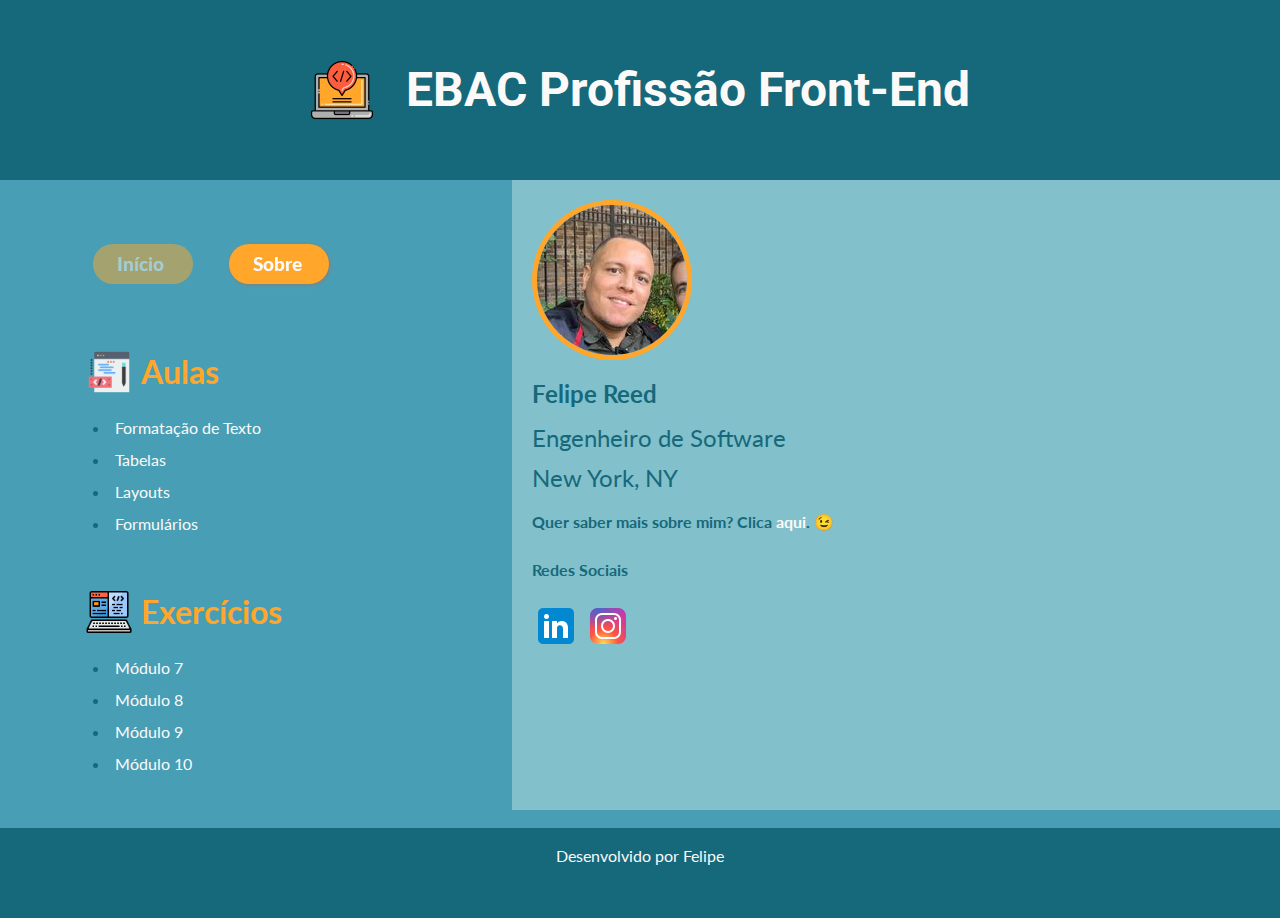
<file: index.html>
<!DOCTYPE html>
<html lang="pt-br">
  <head>
    <title>HTML - Felipe Reed</title>
    <meta charset="UTF-8" />
    <meta name="viewport" content="width=device-width, initial-scale=1" />
    <link rel="preconnect" href="https://fonts.googleapis.com">
    <link rel="preconnect" href="https://fonts.gstatic.com" crossorigin>
    <link href="https://fonts.googleapis.com/css2?family=Lato:wght@100;300;400;700;900&family=Roboto:wght@100;300;400;500;700;900&display=swap" rel="stylesheet">
    <link rel="stylesheet" href="./assets/base/reset.css">
    <link rel="stylesheet" href="./assets/base/style.css">
  </head>
  <body>
    <header class="header">
      <div class="titulo-e-icone">
        <img src="./Imagens/devlogo.png" alt="logo">
        <h1 class="header-titulo">EBAC Profissão Front-End</h1>
      </div>
    </header>
      <!-- coluna da esquerda -->
      <section class="secao-azul-medio">
        <nav>
          <div class="botao-container">
            <p class="botao-pressionado">Início</p>
            <a class="botao" href="./sobre-mim.html">Sobre</a>
          </div>
          <div class="aulas-container">
            <div class="titulo-e-icone">
              <img class="icone" src="./Imagens/aula-icone.png" alt="ícone da seção">
              <h3 class="titulo-da-secao">Aulas</h3>
            </div>
            <ul class="menu-mobile">
              <li><a href="./Aulas/03-formatacao-de-texto.html">Formatação de Texto</a></li>
              <li><a href="./Aulas/04-tabelas.html">Tabelas</a></li>
              <li><a href="./Aulas/05-layouts.html">Layouts</a></li>
              <li><a href="./Aulas/06-formularios.html">Formulários</a></li>
            </ul>
          </div>
          <div class="exercicios-container">
            <div class="titulo-e-icone">
              <img class="icone" src="./Imagens/exercicio-icone.png" alt="ícone da seção">
              <h3 class="titulo-da-secao">Exercícios</h3>
            </div>
            
            <ul class="menu-mobile">
              <li><a href="./Exercicios/felipereed-exercicio-modulo-7.html">Módulo 7</a></li>
              <li><a href="./Exercicios/felipereed-exercicio-modulo-8.html">Módulo 8</a></li>
              <li><a href="./Exercicios/felipereed-exercicio-modulo-9.html">Módulo 9</a></li>
              <li><a href="./Exercicios/felipereed-exercicio-modulo-10.html">Módulo 10</a></li>
            </ul>
          </div>
        </nav>
        <!-- coluna da direita -->
        <article>
          <div class="foto-container">
            <img class="foto-de-perfil" alt="foto de perfil" src="./Imagens/profilepic.jpg"/>
            <h2 class="index-info">Felipe Reed</h2>
            <br/>
            <p class="index-info">Engenheiro de Software</p>
            <br/>
            <p class="index-info">New York, NY</p>
          </div>
          <div class="texto-container">
            <h2>Quer saber mais sobre mim? Clica <a href="./sobre-mim.html">aqui</a>. 😉</h2>
          </div>
          <div class="rede-social-container">
            <h3 class="titulo-da-secao">Redes Sociais</h3>
            <div>
              <a href="https://www.linkedin.com/in/felipereed/" target="_blank"><img src="./Imagens/linkedin.png" /></a>
              <a href="https://www.instagram.com/_felipereed/" target="_blank"><img src="./Imagens/instagram.png" /></a>
            </div>
          </div>
        </article>
      </section>
    <footer class="footer">
      <p>Desenvolvido por Felipe</p>
    </footer>
  </body>
</html>
</file>
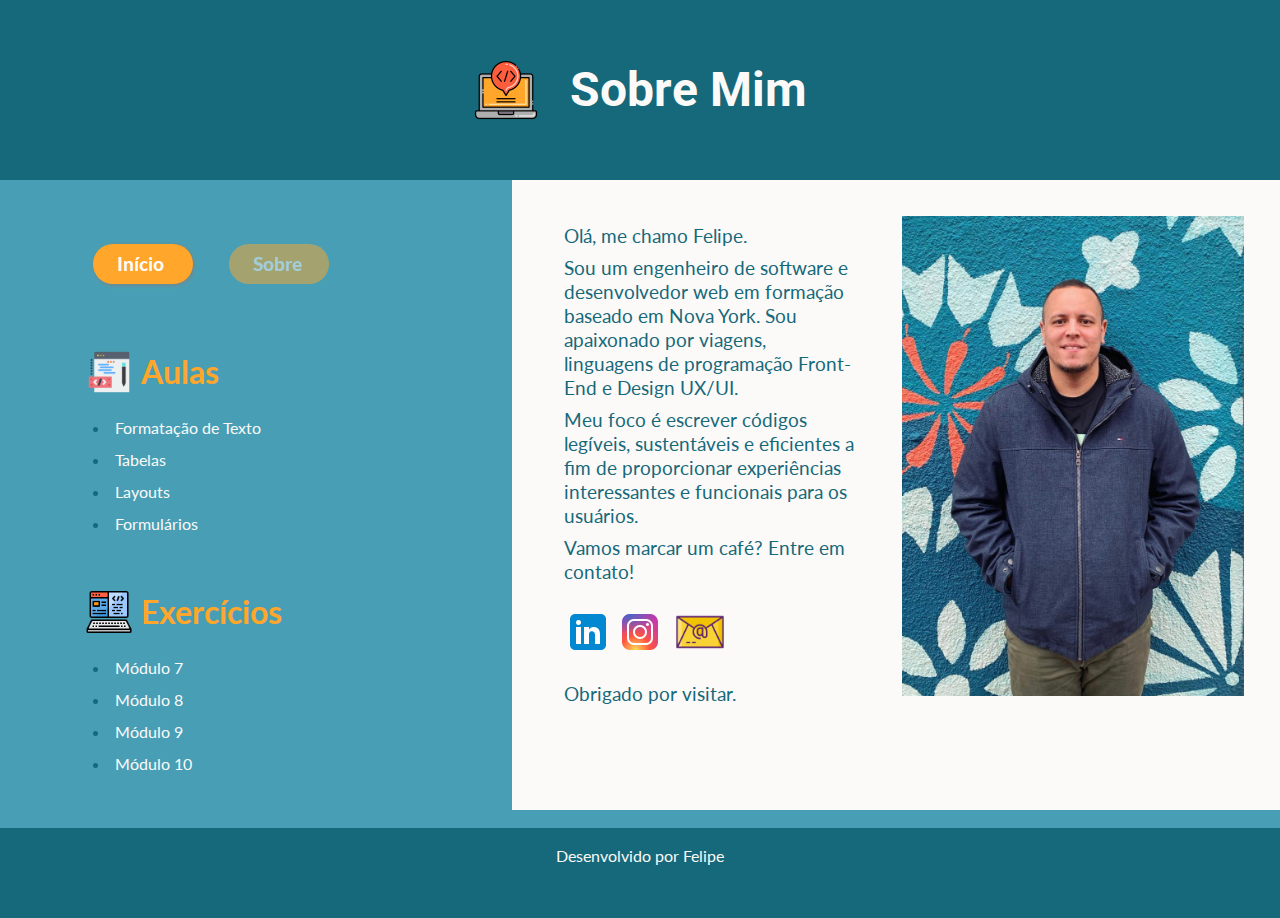
<file: sobre-mim.html>
<!DOCTYPE html>
<html lang="pt-br">
<head>
  <title>Sobre mim</title>
  <meta charset="UTF-8">
  <meta http-equiv="X-UA-Compatible" content="IE=edge">
  <meta name="viewport" content="width=device-width, initial-scale=1.0">
  <link rel="preconnect" href="https://fonts.googleapis.com">
    <link rel="preconnect" href="https://fonts.gstatic.com" crossorigin>
    <link href="https://fonts.googleapis.com/css2?family=Lato:wght@100;300;400;700;900&family=Roboto:wght@100;300;400;500;700;900&display=swap" rel="stylesheet">
    <link rel="stylesheet" href="./assets/base/reset.css">
    <link rel="stylesheet" href="./assets/base/style.css">
    <link rel="stylesheet" href="./assets/componentes/sobre-mim.css">
</head>
<body>
  <header class="header">
    <div class="titulo-e-icone">
      <img src="./Imagens/devlogo.png" alt="logo">
      <h1 class="header-titulo">Sobre Mim</h1>
    </div>
  </header>
  <section class="secao-azul-medio">
    <!-- coluna da esquerda -->
    <nav>
      <div class="botao-container">
        <a class="botao" href="./index.html">Início</a>
        <p class="botao-pressionado">Sobre</p>
      </div>
      <div class="aulas-container">
        <div class="titulo-e-icone">
          <img class="icone" src="./Imagens/aula-icone.png" alt="ícone da seção">
          <h3 class="titulo-da-secao">Aulas</h3>
        </div>
        <ul class="menu-mobile">
          <li><a href="./Aulas/03-formatacao-de-texto.html">Formatação de Texto</a></li>
          <li><a href="./Aulas/04-tabelas.html">Tabelas</a></li>
          <li><a href="./Aulas/05-layouts.html">Layouts</a></li>
          <li><a href="./Aulas/06-formularios.html">Formulários</a></li>
        </ul>
      </div>
        <div class="exercicios-container">
          <div class="titulo-e-icone">
            <img class="icone" src="./Imagens/exercicio-icone.png" alt="ícone da seção">
            <h3 class="titulo-da-secao">Exercícios</h3>
          </div>
          <ul class="menu-mobile">
            <li><a href="./Exercicios/felipereed-exercicio-modulo-7.html">Módulo 7</a></li>
            <li><a href="./Exercicios/felipereed-exercicio-modulo-8.html">Módulo 8</a></li>
            <li><a href="./Exercicios/felipereed-exercicio-modulo-9.html">Módulo 9</a></li>
            <li><a href="../Exercicios/felipereed-exercicio-modulo-10.html">Módulo 10</a></li>
          </ul>
      </div>
    </nav>
    <!-- coluna da direita -->
    <article>
      <div>
        <div class="pagina-sobre-mim">
          <div class="texto-container">
            <p class="sobre-mim-texto">Olá, me chamo Felipe.</p> 
            <p class="sobre-mim-texto">Sou um engenheiro de software e desenvolvedor web em formação baseado em Nova York. Sou apaixonado por viagens, linguagens de programação Front-End e Design UX/UI.</p> 
            <p class="sobre-mim-texto">Meu foco é escrever códigos legíveis, sustentáveis e eficientes a fim de proporcionar experiências interessantes e funcionais para os usuários.</p>
            <p class="sobre-mim-texto">Vamos marcar um café? Entre em contato!</p>
            <div>
              <br>
              <div>
                <a href="https://www.linkedin.com/in/felipereed/" target="_blank"><img src="./Imagens/linkedin.png" alt="ícone do Linkedin" /></a>
                <a href="https://www.instagram.com/_felipereed/" target="_blank"><img src="./Imagens/instagram.png" alt="ícone do Instagram" /></a>
                <a href="mailto: contactfelipereed@gmail.com"><img class="icone" src="./Imagens/email.png" alt="ícone de email"> </a>
              </div>
              <br>
              <p class="sobre-mim-texto">Obrigado por visitar.</p>
            </div>        
          </div>
          <picture>
            <source class="foto-mobile" media="(max-width: 1122px)" srcset="./Imagens/felipesquare.jpg">
            <img class="foto" src="./Imagens/felipe.jpg" alt="foto">
          </picture>
      </div>
    </article>
  </section>
    <footer>
      <p>Desenvolvido por Felipe</p>
    </footer>
</body>
</html>
</file>
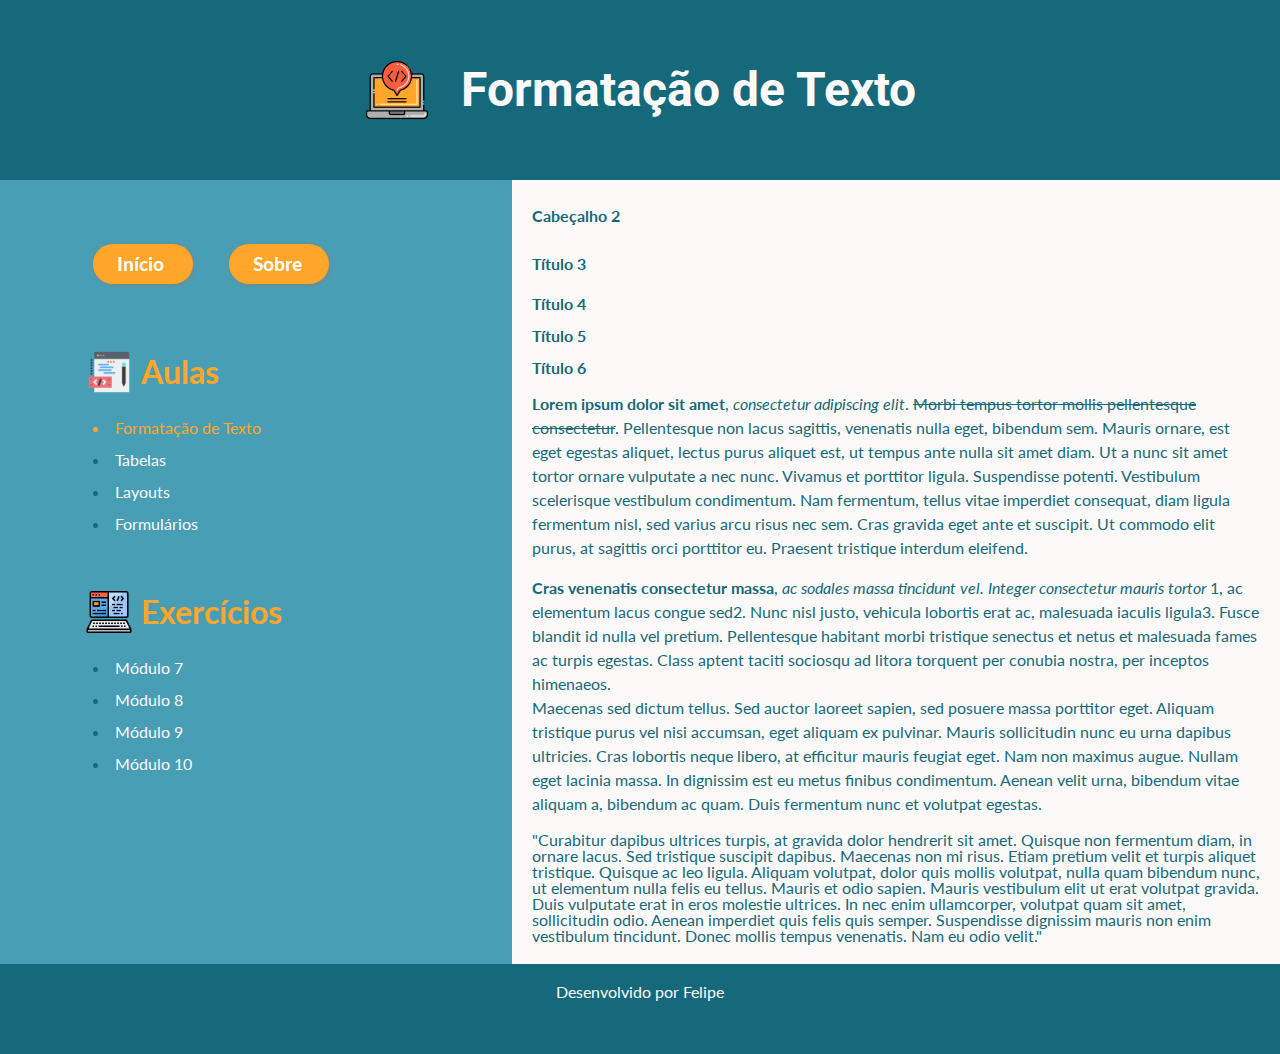
<file: Aulas/03-formatacao-de-texto.html>
<!DOCTYPE html>
<html lang="pt-br">
	<head>
    <title>Formatação de Texto</title>
    <meta charset="UTF-8">
    <meta name="viewport" content="width=device-width, initial-scale=1" />
    <link rel="preconnect" href="https://fonts.googleapis.com">
    <link rel="preconnect" href="https://fonts.gstatic.com" crossorigin>
    <link href="https://fonts.googleapis.com/css2?family=Lato:wght@100;300;400;700;900&family=Roboto:wght@100;300;400;500;700;900&display=swap" rel="stylesheet">
    <link rel="stylesheet" href="../assets/base/reset.css">
    <link rel="stylesheet" href="../assets/base/style.css">
    <link rel="stylesheet" href="../assets/componentes/formatacao-de-text.css">
	</head>
	<body>
    <header class="header">
      <div class="titulo-e-icone">
        <img src="../Imagens/devlogo.png" alt="logo">
        <h1 class="header-titulo">Formatação de Texto</h1>
      </div>
    </header>
    <section class="secao-azul-medio">
      <!-- coluna da esquerda -->
      <nav>
        <div class="botao-container">
          <a class="botao" href="../index.html">Início</a>
          <a href="../sobre-mim.html" class="botao">Sobre</a>
        </div>
        <div class="aulas-container">
          <div class="titulo-e-icone">
            <img class="icone" src="../Imagens/aula-icone.png" alt="ícone da seção">
            <h3 class="titulo-da-secao">Aulas</h3>
          </div>
          <ul class="menu-mobile">
            <li class="pagina-atual">Formatação de Texto</li>
            <li><a href="../Aulas/04-tabelas.html">Tabelas</a></li>
            <li><a href="../Aulas/05-layouts.html">Layouts</a></li>
            <li><a href="../Aulas/06-formularios.html">Formulários</a></li>
          </ul>
        </div>
        <div class="exercicios-container">
          <div class="titulo-e-icone">
            <img class="icone" src="../Imagens/exercicio-icone.png" alt="ícone da seção">
            <h3 class="titulo-da-secao">Exercícios</h3>
          </div>
          <ul class="menu-mobile">
            <li><a href="../Exercicios/felipereed-exercicio-modulo-7.html">Módulo 7</a></li>
            <li><a href="../Exercicios/felipereed-exercicio-modulo-8.html">Módulo 8</a></li>
            <li><a href="../Exercicios/felipereed-exercicio-modulo-9.html">Módulo 9</a></li>
            <li><a href="../Exercicios/felipereed-exercicio-modulo-10.html">Módulo 10</a></li>
          </ul>
        </div>
      </nav>
      <!-- coluna da direita -->
      <article>
        <h2>Cabeçalho 2</h2>
        <br>
        <h3>Título 3</h3>
        <br>
        <h4>Título 4</h4>
        <br>
        <h5>Título 5</h5>
        <br>
        <h6>Título 6</h6>
        <br>
        <p><b>Lorem ipsum dolor sit amet</b>, <i>consectetur adipiscing elit</i>. <del>Morbi tempus tortor mollis pellentesque consectetur</del>. Pellentesque non lacus sagittis, venenatis nulla eget, bibendum sem. Mauris ornare, est eget egestas aliquet, lectus purus aliquet est, ut tempus ante nulla sit amet diam. Ut a nunc sit amet tortor ornare vulputate a nec nunc. Vivamus et porttitor ligula. Suspendisse potenti. Vestibulum scelerisque vestibulum condimentum. Nam fermentum, tellus vitae imperdiet consequat, diam ligula fermentum nisl, sed varius arcu risus nec sem. Cras gravida eget ante et suscipit. Ut commodo elit purus, at sagittis orci porttitor eu. Praesent tristique interdum eleifend.</p>
        <br>
        <p> <strong>Cras venenatis consectetur massa</strong>, <em>ac sodales massa tincidunt vel. Integer consectetur mauris tortor</em> <sup>1</sup>, ac elementum lacus congue sed<sup>2</sup>. Nunc nisl justo, vehicula lobortis erat ac, malesuada iaculis ligula<sub>3</sub>. Fusce blandit id nulla vel pretium. Pellentesque habitant morbi tristique senectus et netus et malesuada fames ac turpis egestas. Class aptent taciti sociosqu ad litora torquent per conubia nostra, per inceptos himenaeos. <br> <small>Maecenas sed dictum tellus. Sed auctor laoreet sapien, sed posuere massa porttitor eget. Aliquam tristique purus vel nisi accumsan, eget aliquam ex pulvinar. Mauris sollicitudin nunc eu urna dapibus ultricies. Cras lobortis neque libero, at efficitur mauris feugiat eget. Nam non maximus augue. Nullam eget lacinia massa. In dignissim est eu metus finibus condimentum. Aenean velit urna, bibendum vitae aliquam a, bibendum ac quam. Duis fermentum nunc et volutpat egestas</small>.</p>
        <br>
        <blockquote>"Curabitur dapibus ultrices turpis, at gravida dolor hendrerit sit amet. Quisque non fermentum diam, in ornare lacus. Sed tristique suscipit dapibus. Maecenas non mi risus. Etiam pretium velit et turpis aliquet tristique. Quisque ac leo ligula. Aliquam volutpat, dolor quis mollis volutpat, nulla quam bibendum nunc, ut elementum nulla felis eu tellus. Mauris et odio sapien. Mauris vestibulum elit ut erat volutpat gravida. Duis vulputate erat in eros molestie ultrices. In nec enim ullamcorper, volutpat quam sit amet, sollicitudin odio. Aenean imperdiet quis felis quis semper. Suspendisse dignissim mauris non enim vestibulum tincidunt. Donec mollis tempus venenatis. Nam eu odio velit."</blockquote>     
      </article>
    </section>
    <footer class="footer">
      <p>Desenvolvido por Felipe</p>
    </footer>
	</body>
</html>
</file>
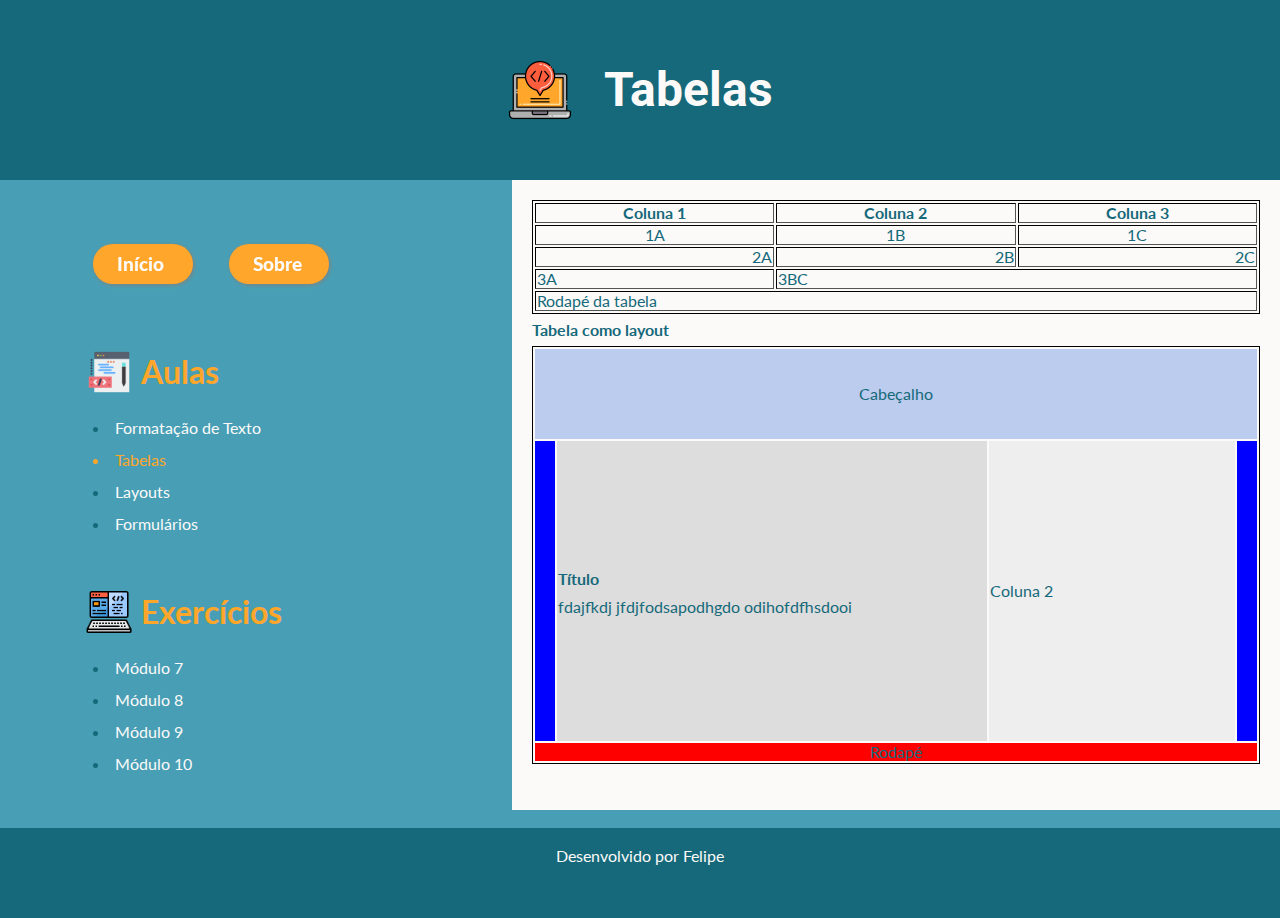
<file: Aulas/04-tabelas.html>
<!DOCTYPE html>
<html lang="pt-br"> 
	<head>
    <title>HTML - Tabelas</title>
    <meta charset="UTF-8">
    <meta name="viewport" content="width=device-width, initial-scale=1" />
    <link rel="preconnect" href="https://fonts.googleapis.com">
    <link rel="preconnect" href="https://fonts.gstatic.com" crossorigin>
    <link href="https://fonts.googleapis.com/css2?family=Lato:wght@100;300;400;700;900&family=Roboto:wght@100;300;400;500;700;900&display=swap" rel="stylesheet">
    <link rel="stylesheet" href="../assets/base/reset.css">
    <link rel="stylesheet" href="../assets/base/style.css">
    <link rel="stylesheet" href="../assets/componentes/tabelas.css">
	</head>
	<body>
    <header class="header">
      <div class="titulo-e-icone">
        <img src="../Imagens/devlogo.png" alt="logo">
        <h1 class="header-titulo">Tabelas</h1>
      </div>
    </header>
    <!-- coluna da esquerda -->
    <section class="secao-azul-medio">
      <nav>
        <div class="botao-container">
          <a class="botao" href="../index.html">Início</a>
          <a href="../sobre-mim.html" class="botao">Sobre</a>
        </div>
        <div class="aulas-container">
          <div class="titulo-e-icone">
            <img class="icone" src="../Imagens/aula-icone.png" alt="ícone da seção">
            <h3 class="titulo-da-secao">Aulas</h3>
          </div>
          <ul class="menu-mobile">
            <li><a href="../Aulas/03-formatacao-de-texto.html">Formatação de Texto</a></li>
            <li class="pagina-atual">Tabelas</li>
            <li><a href="../Aulas/05-layouts.html">Layouts</a></li>
            <li><a href="../Aulas/06-formularios.html">Formulários</a></li>
          </ul>
        </div>
        <div class="exercicios-container">
          <div class="titulo-e-icone">
            <img class="icone" src="../Imagens/exercicio-icone.png" alt="ícone da seção">
            <h3 class="titulo-da-secao">Exercícios</h3>
          </div>
          <ul class="menu-mobile">
            <li><a href="../Exercicios/felipereed-exercicio-modulo-7.html">Módulo 7</a></li>
            <li><a href="../Exercicios/felipereed-exercicio-modulo-8.html">Módulo 8</a></li>
            <li><a href="../Exercicios/felipereed-exercicio-modulo-9.html">Módulo 9</a></li>
            <li><a href="../Exercicios/felipereed-exercicio-modulo-10.html">Módulo 10</a></li>
          </ul>
        </div>
      </nav>
    <!-- coluna da direita -->
    <article>
      <table border="1">
        <thead>
          <tr>
            <th>Coluna 1</th>
            <th>Coluna 2</th>
            <th>Coluna 3</th>
          </tr>
        </thead>
        <tbody>	
          <tr align="center">
            <td>1A</td>
            <td>1B</td>
            <td>1C</td>
          </tr>
          <tr align="right">
            <td>2A</td>
            <td>2B</td>
            <td>2C</td>
          </tr>
          <tr>
            <td>3A</td>
            <td colspan="2">3BC</td>
          </tr>
        </tbody>
        <tfoot>
          <tr>
            <td colspan="3">Rodapé da tabela</td>
          </tr>
        </tfoot>
      </table>
      <h2>Tabela como layout</h2>
      <table width="600">
        <tr height="90">
          <td colspan="4" bgcolor="#BBCCEE" align="center"> Cabeçalho</td>
        </tr>
        <tr height="300">
          <td width="20" bgcolor="#0000FF"></td>
          <td width="60%" bgcolor="#DDDDDD">
            <h2>Título</h2>
            <p>fdajfkdj jfdjfodsapodhgdo odihofdfhsdooi</p>
          </td>
          <td bgcolor="#EEEEEE">Coluna 2</td>
          <td width="20"bgcolor="#0000FF"></td>
        </tr>
        <tr>
          <td bgcolor="#FF0000" colspan="4" align="center">Rodapé</td>
        </tr>
      </table>
    </article>
    </section>
    <footer class="footer">
    <p>Desenvolvido por Felipe</p>
  </footer>
	</body>
</html>
</file>
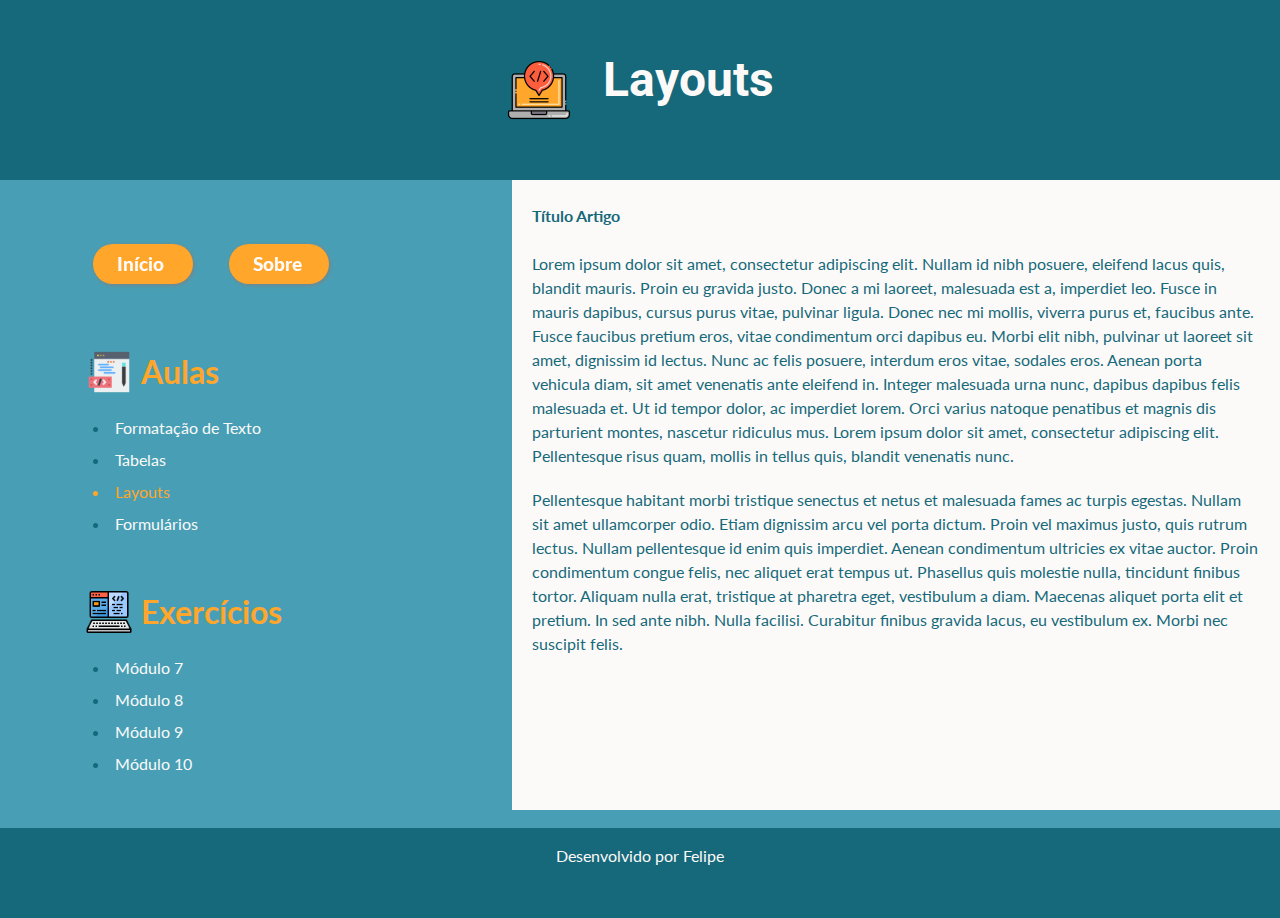
<file: Aulas/05-layouts.html>
<!DOCTYPE html>
<html lang="pt-br">
  <head>
    <title>Layouts</title>
    <meta name="viewport" content="width=device-width, initial-scale=1" />
    <meta charset="UTF-8" />
    <link rel="preconnect" href="https://fonts.googleapis.com">
    <link rel="preconnect" href="https://fonts.gstatic.com" crossorigin>
    <link href="https://fonts.googleapis.com/css2?family=Lato:wght@100;300;400;700;900&family=Roboto:wght@100;300;400;500;700;900&display=swap" rel="stylesheet">
    <link rel="stylesheet" href="../assets/base/reset.css">
    <link rel="stylesheet" href="../assets/base/style.css">
    <link rel="stylesheet" href="../assets/componentes/layouts.css">
  </head>
  <body>
    <header class="header">
      <div class="titulo-e-icone">
        <img src="../Imagens/devlogo.png" alt="logo">
        <h1 class="header-titulo">Layouts</h1>
      </div>
    </header>
    <!-- coluna da esquerda -->
    <section class="secao-azul-medio">
      <nav>
        <div class="botao-container">
          <a class="botao" href="../index.html">Início</a>
          <a href="../sobre-mim.html" class="botao">Sobre</a>
        </div>
        <div class="aulas-container">
          <div class="titulo-e-icone">
            <img class="icone" src="../Imagens/aula-icone.png" alt="ícone da seção">
            <h3 class="titulo-da-secao">Aulas</h3>
          </div>
          <ul class="menu-mobile">
            <li><a href="../Aulas/03-formatacao-de-texto.html">Formatação de Texto</a></li>
            <li><a href="../Aulas/04-tabelas.html">Tabelas</a></li>
            <li class="pagina-atual">Layouts</li>
            <li><a href="../Aulas/06-formularios.html">Formulários</a></li>
          </ul>
        </div>
        <div class="exercicios-container">
          <div class="titulo-e-icone">
            <img class="icone" src="../Imagens/exercicio-icone.png" alt="ícone da seção">
            <h3 class="titulo-da-secao">Exercícios</h3>
          </div>
          <ul class="menu-mobile">
            <li><a href="../Exercicios/felipereed-exercicio-modulo-7.html">Módulo 7</a></li>
            <li><a href="../Exercicios/felipereed-exercicio-modulo-8.html">Módulo 8</a></li>
            <li><a href="../Exercicios/felipereed-exercicio-modulo-9.html">Módulo 9</a></li>
            <li><a href="../Exercicios/felipereed-exercicio-modulo-10.html">Módulo 10</a></li>
          </ul>
        </div>
      </nav>
      <!-- coluna da direita -->
      <article>
        <h1>Título Artigo</h1>
        <p>
          Lorem ipsum dolor sit amet, consectetur adipiscing elit. Nullam id
          nibh posuere, eleifend lacus quis, blandit mauris. Proin eu gravida
          justo. Donec a mi laoreet, malesuada est a, imperdiet leo. Fusce in
          mauris dapibus, cursus purus vitae, pulvinar ligula. Donec nec mi
          mollis, viverra purus et, faucibus ante. Fusce faucibus pretium eros,
          vitae condimentum orci dapibus eu. Morbi elit nibh, pulvinar ut
          laoreet sit amet, dignissim id lectus. Nunc ac felis posuere, interdum
          eros vitae, sodales eros. Aenean porta vehicula diam, sit amet
          venenatis ante eleifend in. Integer malesuada urna nunc, dapibus
          dapibus felis malesuada et. Ut id tempor dolor, ac imperdiet lorem.
          Orci varius natoque penatibus et magnis dis parturient montes,
          nascetur ridiculus mus. Lorem ipsum dolor sit amet, consectetur
          adipiscing elit. Pellentesque risus quam, mollis in tellus quis,
          blandit venenatis nunc.
        </p>
        <p>
          Pellentesque habitant morbi tristique senectus et netus et malesuada
          fames ac turpis egestas. Nullam sit amet ullamcorper odio. Etiam
          dignissim arcu vel porta dictum. Proin vel maximus justo, quis rutrum
          lectus. Nullam pellentesque id enim quis imperdiet. Aenean condimentum
          ultricies ex vitae auctor. Proin condimentum congue felis, nec aliquet
          erat tempus ut. Phasellus quis molestie nulla, tincidunt finibus
          tortor. Aliquam nulla erat, tristique at pharetra eget, vestibulum a
          diam. Maecenas aliquet porta elit et pretium. In sed ante nibh. Nulla
          facilisi. Curabitur finibus gravida lacus, eu vestibulum ex. Morbi nec
          suscipit felis.
        </p>
      </article>
    </section>
    <footer>
      <p>Desenvolvido por Felipe</p>
    </footer>
  </body>
</html>
</file>
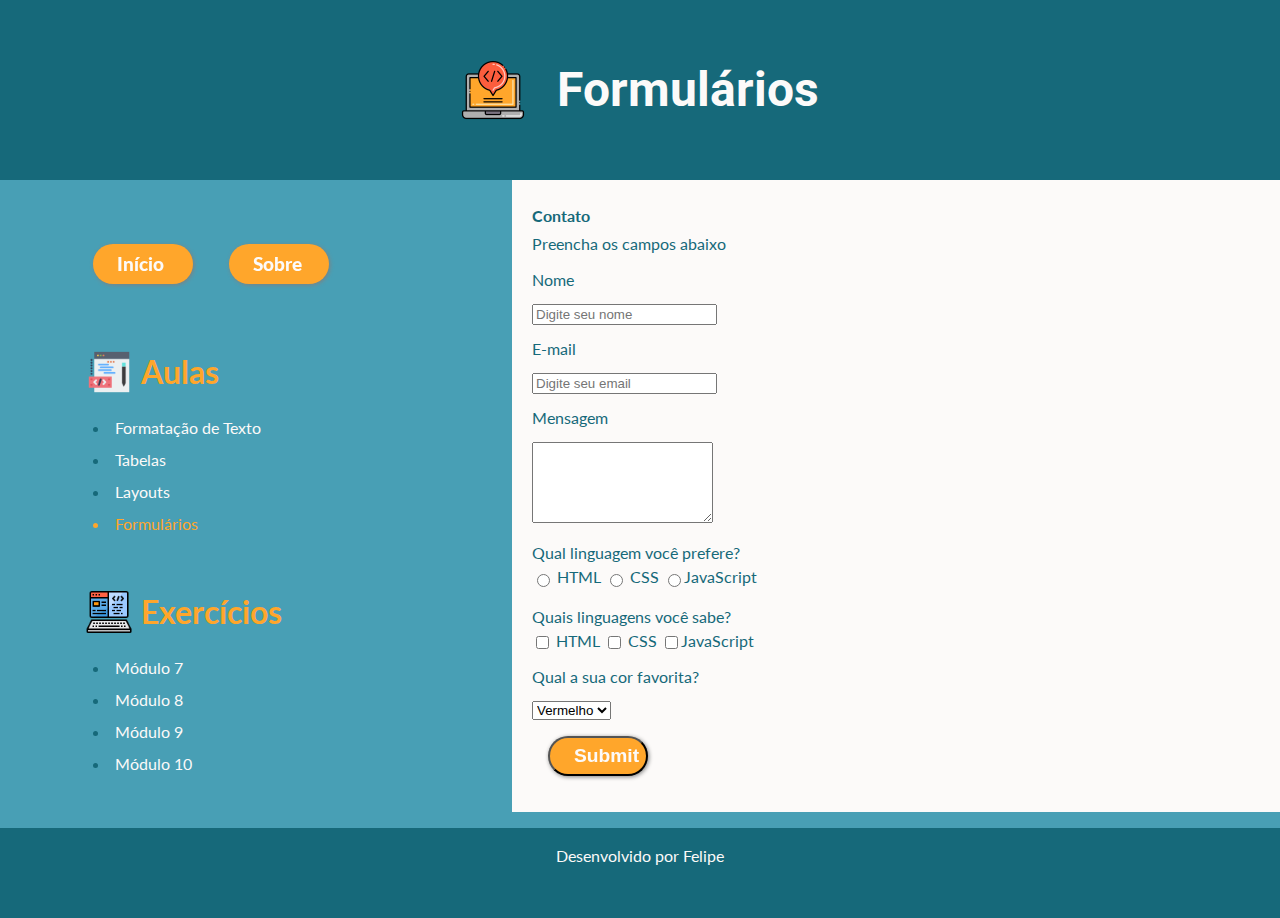
<file: Aulas/06-formularios.html>
<!DOCTYPE html>
<html lang="pt-br">
  <head>
    <title>Formulários</title>
    <meta charset="UTF-8" />
    <meta name="viewport" content="width=device-width, initial-scale=1" />
    <link rel="preconnect" href="https://fonts.googleapis.com">
    <link rel="preconnect" href="https://fonts.gstatic.com" crossorigin>
    <link href="https://fonts.googleapis.com/css2?family=Lato:wght@100;300;400;700;900&family=Roboto:wght@100;300;400;500;700;900&display=swap" rel="stylesheet">
    <link rel="stylesheet" href="../assets/base/reset.css">
    <link rel="stylesheet" href="../assets/base/style.css">
    <link rel="stylesheet" href="../assets/componentes/formularios.css">
  </head>
  <body>
    <header class="header">
      <div class="titulo-e-icone">
        <img src="../Imagens/devlogo.png" alt="logo">
        <h1 class="header-titulo">Formulários</h1>
      </div>
    </header>
    <!-- coluna da esquerda -->
    <section class="secao-azul-medio">
      <nav>
        <div class="botao-container">
          <a class="botao" href="../index.html">Início</a>
          <a href="../sobre-mim.html" class="botao">Sobre</a>
        </div>
        <div class="aulas-container">
          <div class="titulo-e-icone">
            <img class="icone" src="../Imagens/aula-icone.png" alt="ícone da seção">
            <h3 class="titulo-da-secao">Aulas</h3>
          </div>
          <ul class="menu-mobile">
            <li><a href="../Aulas/03-formatacao-de-texto.html">Formatação de Texto</a></li>
            <li><a href="../Aulas/04-tabelas.html">Tabelas</a></li>
            <li><a href="../Aulas/05-layouts.html">Layouts</a></li>
            <li class="pagina-atual">Formulários</li>
          </ul>
        </div>
        <div class="exercicios-container">
          <div class="titulo-e-icone">
            <img class="icone" src="../Imagens/exercicio-icone.png" alt="ícone da seção">
            <h3 class="titulo-da-secao">Exercícios</h3>
          </div>
          <ul class="menu-mobile">
            <li><a href="../Exercicios/felipereed-exercicio-modulo-7.html">Módulo 7</a></li>
            <li><a href="../Exercicios/felipereed-exercicio-modulo-8.html">Módulo 8</a></li>
            <li><a href="../Exercicios/felipereed-exercicio-modulo-9.html">Módulo 9</a></li>
            <li><a href="../Exercicios/felipereed-exercicio-modulo-10.html">Módulo 10</a></li>
          </ul>
        </div>
      </nav>
      <!-- coluna da direita -->
      <article>
        <h1>Contato</h1>
        <p>Preencha os campos abaixo</p>
        <form method="post">
          <div class="formulario">
            <label for="nome">Nome</label><br/>
            <br/>
            <input type="text" name="nome" id="nome" placeholder="Digite seu nome"/>
          </div>
          <div class="formulario">
            <label for="email">E-mail</label><br/>
            <br/>
            <input type="email" name="email" id="email" placeholder="Digite seu email"/>
          </div>
          <div class="formulario">
            <label for="mensagem">Mensagem</label><br/>
            <br/>
            <textarea name="mensagem" id="mensagem" rows="5"></textarea>
          </div>
          <div>
            <p>
              <label>Qual linguagem você prefere?</label><br/>
              <input type="radio" name="linguagens" value="html" /> HTML
              <input type="radio" name="linguagens" value="css" /> CSS
              <input type="radio" name="linguagens" value="javascript" />JavaScript
            </p>
            <br/>
          </div>
          <div>
            <p>
              <label>Quais linguagens você sabe?</label><br/>
              <input type="checkbox" name="linguagens" value="html" /> HTML
              <input type="checkbox" name="linguagens" value="css" /> CSS
              <input type="checkbox" name="linguagens" value="javascript" />JavaScript
            </p>
            <br/>
          </div>
          <div>
            <label>Qual a sua cor favorita?</label><br/>
            <br/>
            <select>
              <option value="Azul">Azul</option>
              <option value="Verde">Verde</option>
              <option value="Vermelho" selected>Vermelho</option>
            </select>
          </div>
          <div>
            <input class="botao" type="submit" />
          </div>
        </form>
      </article>
    </section>
    <footer>
      <p>Desenvolvido por Felipe</p>
    </footer>
  </body>
</html>
</file>
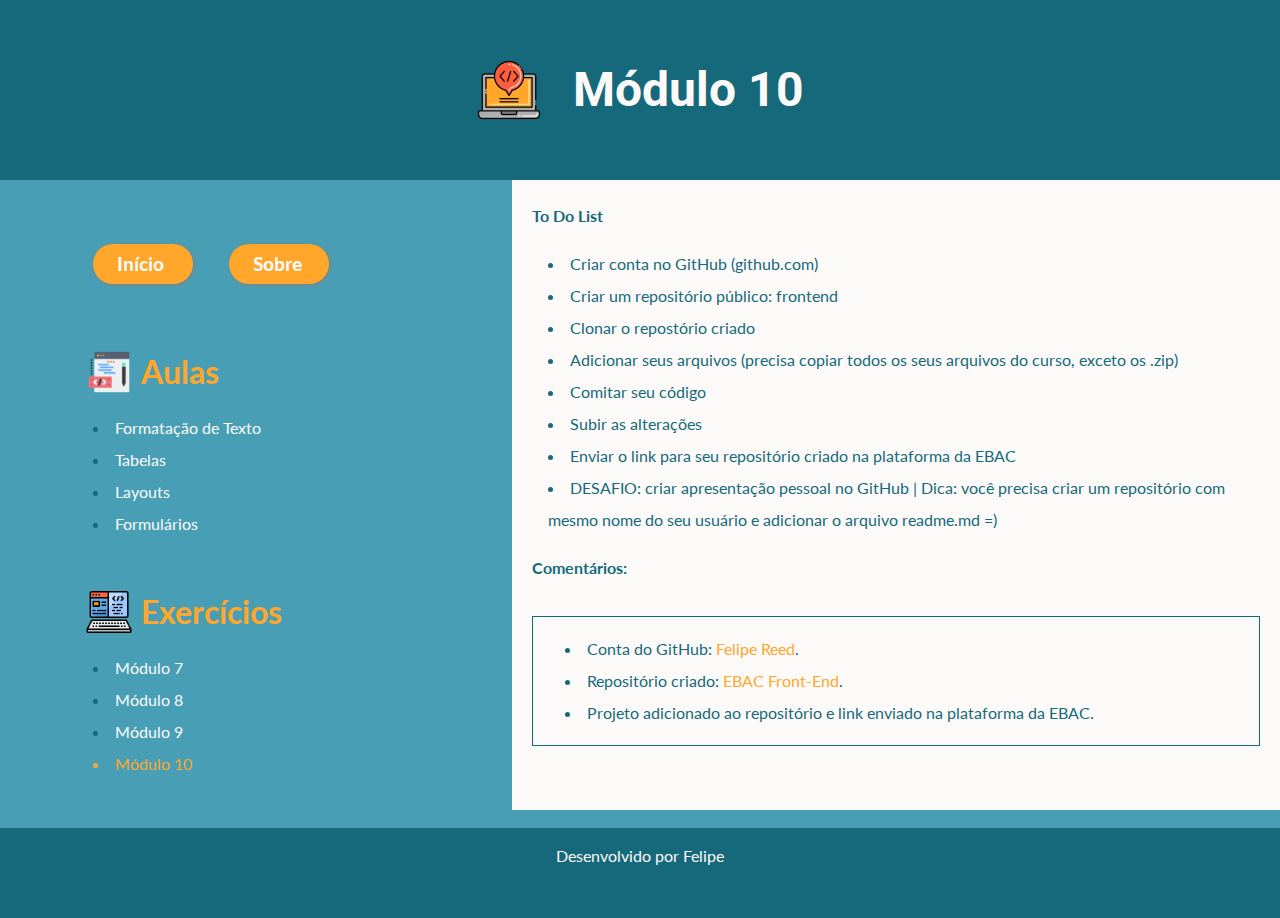
<file: Exercicios/felipereed-exercicio-modulo-10.html>
<!DOCTYPE html>
<html lang="en">
<head>
  <title>Exercício Módulo 10</title>
  <meta charset="UTF-8">
  <meta http-equiv="X-UA-Compatible" content="IE=edge">
  <meta name="viewport" content="width=device-width, initial-scale=1.0">
  <link rel="preconnect" href="https://fonts.googleapis.com">
  <link rel="preconnect" href="https://fonts.gstatic.com" crossorigin>
  <link href="https://fonts.googleapis.com/css2?family=Lato:wght@100;300;400;700;900&family=Roboto:wght@100;300;400;500;700;900&display=swap" rel="stylesheet">
  <link rel="stylesheet" href="../assets/base/reset.css">
  <link rel="stylesheet" href="../assets/base/style.css">
  <link rel="stylesheet" href="../assets/componentes/modulo-10.css">
</head>
<body>
  <header class="header">
    <div class="titulo-e-icone">
      <img src="../Imagens/devlogo.png" alt="logo">
      <h1 class="header-titulo">Módulo 10</h1>
    </div>
  </header>
  <section class="secao-azul-medio">
    <!-- coluna da esquerda -->
    <nav>
      <div class="botao-container">
        <a class="botao" href="../index.html">Início</a>
        <a href="../sobre-mim.html" class="botao">Sobre</a>
      </div>
      <div class="aulas-container">
        <div class="titulo-e-icone">
          <img class="icone" src="../Imagens/aula-icone.png" alt="ícone da seção">
          <h3 class="titulo-da-secao">Aulas</h3>
        </div>
        <ul class="menu-mobile">
          <li><a href="../Aulas/03-formatacao-de-texto.html">Formatação de Texto</a></li>
          <li><a href="../Aulas/04-tabelas.html">Tabelas</a></li>
          <li><a href="../Aulas/05-layouts.html">Layouts</a></li>
          <li><a href="../Aulas/06-formularios.html">Formulários</a></li>
        </ul>
      </div>
      <div class="exercicios-container">
        <div class="titulo-e-icone">
          <img class="icone" src="../Imagens/exercicio-icone.png" alt="ícone da seção">
          <h3 class="titulo-da-secao">Exercícios</h3>
        </div>
        <ul class="menu-mobile">
          <li><a href="../Exercicios/felipereed-exercicio-modulo-7.html">Módulo 7</a></li>
          <li><a href="../Exercicios/felipereed-exercicio-modulo-8.html">Módulo 8</a></li>
          <li><a href="../Exercicios/felipereed-exercicio-modulo-9.html">Módulo 9</a></li>
          <li class="pagina-atual">Módulo 10</li>
        </ul>
      </div>
    </nav>
    <!-- coluna da direita -->
    <article>
      <h1 class="titulo-da-secao">To Do List</h1>
      <ol>
        <li>Criar conta no GitHub (github.com)</li>
        <li>Criar um repositório público: frontend</li>
        <li>Clonar o repostório criado</li>
        <li>Adicionar seus arquivos (precisa copiar todos os seus arquivos do curso, exceto os .zip)</li>
        <li>Comitar seu código</li>
        <li>Subir as alterações</li>
        <li>Enviar o link para seu repositório criado na plataforma da EBAC</li>
        <li>DESAFIO: criar apresentação pessoal no GitHub | Dica: você precisa criar um repositório com mesmo nome do seu usuário e adicionar o arquivo readme.md =)</li>
      </ol>
      <br/>
      <h1 class="titulo-da-secao">Comentários:</h1>
      <div class="modulo-respostas">
        <ol>
          <li>Conta do GitHub: <a class="exercicio-link" href="https://github.com/felipereed" target="_blank">Felipe Reed</a>.</li>
          <li>Repositório criado: <a class="exercicio-link" href="https://github.com/felipereed/ebac-front-end" target="_blank">EBAC Front-End</a>.</li>
          <li>Projeto adicionado ao repositório e link enviado na plataforma da EBAC.</li>
        </ol>
      </div> 
    </article>
  </section>
  <footer>
    <p>Desenvolvido por Felipe</p>
  </footer>  
</body>
</html>
</file>
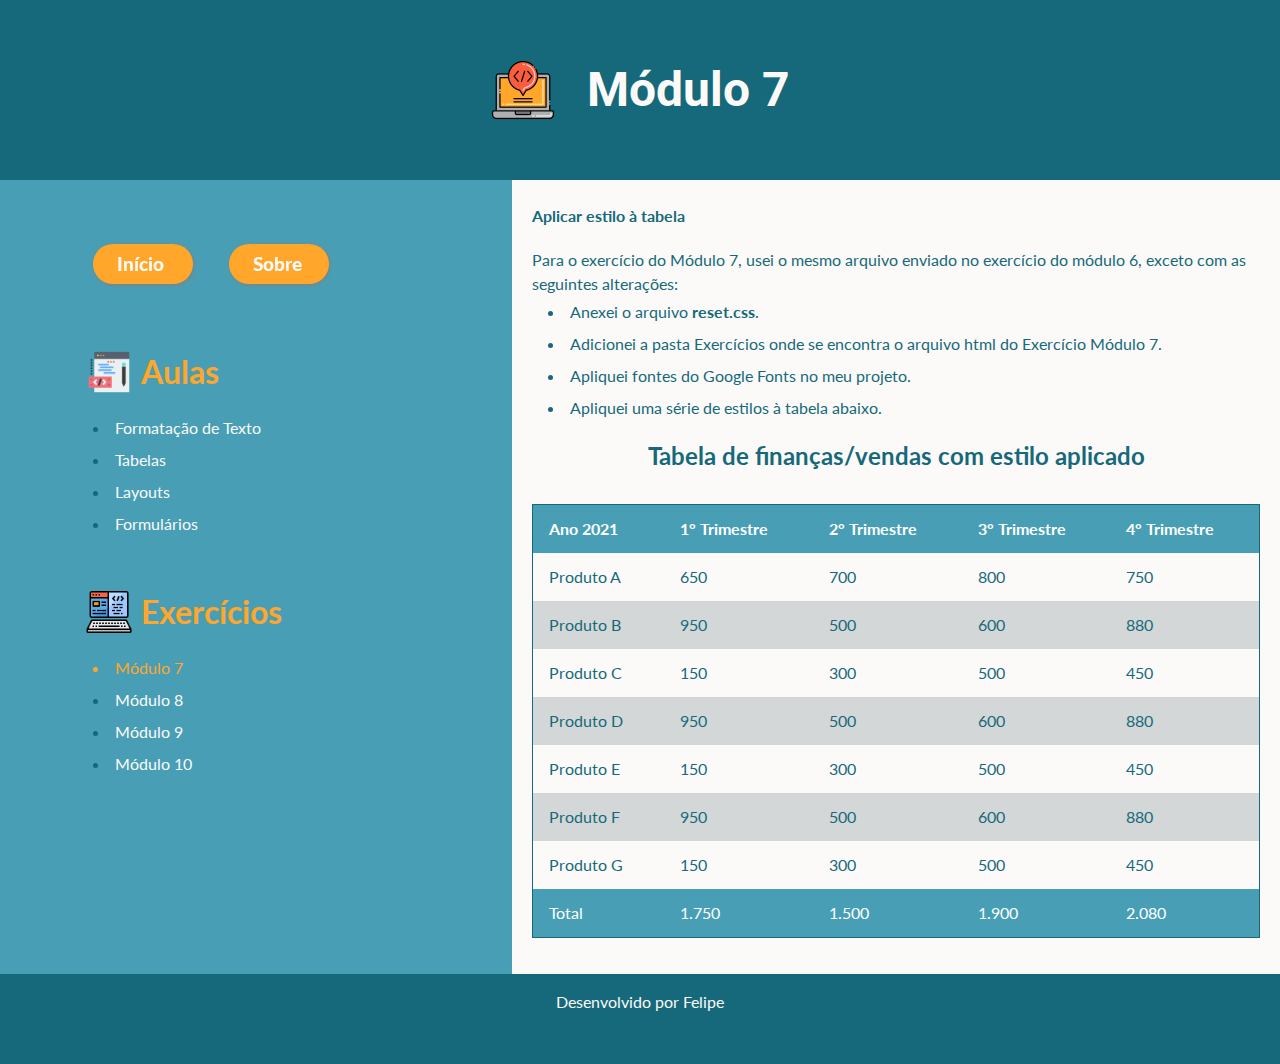
<file: Exercicios/felipereed-exercicio-modulo-7.html>
<!DOCTYPE html>
<html lang="pt-br">
  <head>
    <title>Exercício Módulo 7</title>
    <meta charset="UTF-8" />
    <meta http-equiv="X-UA-Compatible" content="IE=edge" />
    <meta name="viewport" content="width=device-width, initial-scale=1.0" />
    <link rel="preconnect" href="https://fonts.googleapis.com">
    <link rel="preconnect" href="https://fonts.gstatic.com" crossorigin>
    <link href="https://fonts.googleapis.com/css2?family=Lato:wght@100;300;400;700;900&family=Roboto:wght@100;300;400;500;700;900&display=swap" rel="stylesheet">
    <link rel="stylesheet" href="../assets/base/reset.css" />
    <link rel="stylesheet" href="../assets/base/style.css" />
    <link rel="stylesheet" href="../assets/componentes/modulo-7.css" />
  </head>
  <body>
    <header class="header">
      <div class="titulo-e-icone">
        <img src="../Imagens/devlogo.png" alt="logo">
        <h1 class="header-titulo">Módulo 7</h1>
      </div>
    </header>
    <section class="secao-azul-medio">
      <!-- coluna da esquerda -->
      <nav>
        <div class="botao-container">
          <a class="botao" href="../index.html">Início</a>
          <a href="../sobre-mim.html" class="botao">Sobre</a>
        </div>
        <div class="aulas-container">
          <div class="titulo-e-icone">
            <img class="icone" src="../Imagens/aula-icone.png" alt="ícone da seção">
            <h3 class="titulo-da-secao">Aulas</h3>
          </div>
          <ul class="menu-mobile">
            <li><a href="../Aulas/03-formatacao-de-texto.html">Formatação de Texto</a></li>
            <li><a href="../Aulas/04-tabelas.html">Tabelas</a></li>
            <li><a href="../Aulas/05-layouts.html">Layouts</a></li>
            <li><a href="../Aulas/06-formularios.html">Formulários</a></li>
          </ul>
        </div>
        <div class="exercicios-container">
          <div class="titulo-e-icone">
            <img class="icone" src="../Imagens/exercicio-icone.png" alt="ícone da seção">
            <h3 class="titulo-da-secao">Exercícios</h3>
          </div>
          <ul class="menu-mobile">
            <li class="pagina-atual">Módulo 7</li>
            <li><a href="../Exercicios/felipereed-exercicio-modulo-8.html">Módulo 8</a></li>
            <li><a href="../Exercicios/felipereed-exercicio-modulo-9.html">Módulo 9</a></li>
            <li><a href="../Exercicios/felipereed-exercicio-modulo-10.html">Módulo 10</a></li>
          </ul>
        </div>
      </nav>
      </nav>
      <!-- coluna da direita -->
      <article>
        <h1 class="titulo-da-secao">Aplicar estilo à tabela</h1>
        <p>Para o exercício do Módulo 7, usei o mesmo arquivo enviado no exercício do módulo 6, exceto com as seguintes alterações:</p>
        <ul>
          <li>Anexei o arquivo <strong>reset.css</strong>.</li>
          <li>Adicionei a pasta Exercícios onde se encontra o arquivo html do Exercício Módulo 7. </li>
          <li>Apliquei fontes do Google Fonts no meu projeto.</li>
          <li>Apliquei uma série de estilos à tabela abaixo.</li>
        </ul>
        <h1 class="titulo-da-tabela">Tabela de finanças/vendas com estilo aplicado</h1>
        <div class="tabela-mobile">
          <table class="tabela">
            <thead>
              <tr>
                <th>Ano 2021</th>
                <th>1° Trimestre</th>
                <th>2° Trimestre</th>
                <th>3° Trimestre</th>
                <th>4° Trimestre</th>
              </tr>
            </thead>
            <tbody>
              <tr>
                <td>Produto A</td>
                <td>650</td>
                <td>700</td>
                <td>800</td>
                <td>750
                </td>
              </tr>
              <tr>
                <td>Produto B</td>
                <td>950</td>
                <td>500</td>
                <td>600</td>
                <td>880</td>
              </tr>
              <tr>
                <td>Produto C</td>
                <td>150</td>
                <td>300</td>
                <td>500</td>
                <td>450</td>
              </tr>
              <tr>
                <td>Produto D</td>
                <td>950</td>
                <td>500</td>
                <td>600</td>
                <td>880</td>
              </tr>
              <tr>
                <td>Produto E</td>
                <td>150</td>
                <td>300</td>
                <td>500</td>
                <td>450</td>
              </tr>
              <tr>
                <td>Produto F</td>
                <td>950</td>
                <td>500</td>
                <td>600</td>
                <td>880</td>
              </tr>
              <tr>
                <td>Produto G</td>
                <td>150</td>
                <td>300</td>
                <td>500</td>
                <td>450</td>
              </tr>
            </tbody>
            <tfoot>
              <tr>
                <td>Total</td>
                <td>1.750</td>
                <td>1.500</td>
                <td>1.900</td>
                <td>2.080</td>
              </tr>
            </tfoot>
          </table>
        </div>
      </article>
    </section>
    <footer>
      <p>Desenvolvido por Felipe</p>
    </footer>
  </body>
</html>
</file>
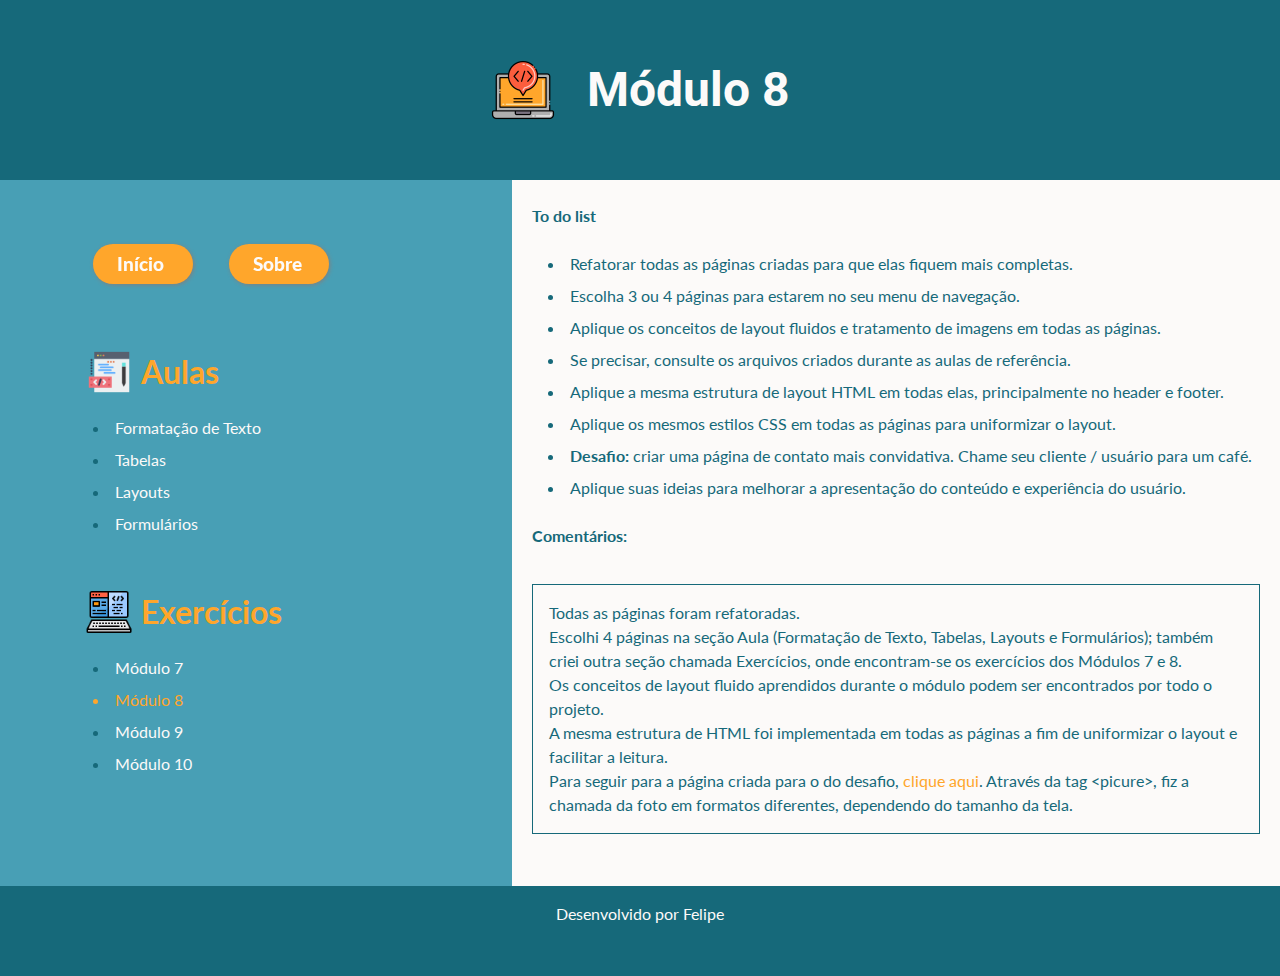
<file: Exercicios/felipereed-exercicio-modulo-8.html>
<!DOCTYPE html>
<html lang="pt-br">
<head>
  <title>Exercício Módulo 8</title>
  <meta charset="UTF-8">
  <meta http-equiv="X-UA-Compatible" content="IE=edge">
  <meta name="viewport" content="width=device-width, initial-scale=1.0">
  <link rel="preconnect" href="https://fonts.googleapis.com">
    <link rel="preconnect" href="https://fonts.gstatic.com" crossorigin>
    <link href="https://fonts.googleapis.com/css2?family=Lato:wght@100;300;400;700;900&family=Roboto:wght@100;300;400;500;700;900&display=swap" rel="stylesheet">
  <link rel="stylesheet" href="../assets/base/reset.css">
  <link rel="stylesheet" href="../assets/base/style.css">
  <link rel="stylesheet" href="../assets/componentes/modulo-8.css">
</head>
<body>
  <header class="header">
    <div class="titulo-e-icone">
      <img src="../Imagens/devlogo.png" alt="logo">
      <h1 class="header-titulo">Módulo 8</h1>
    </div>
  </header>
  <section class="secao-azul-medio">
    <!-- coluna da esquerda -->
    <nav>
      <div class="botao-container">
        <a class="botao" href="../index.html">Início</a>
        <a href="../sobre-mim.html" class="botao">Sobre</a>
      </div>
      <div class="aulas-container">
        <div class="titulo-e-icone">
          <img class="icone" src="../Imagens/aula-icone.png" alt="ícone da seção">
          <h3 class="titulo-da-secao">Aulas</h3>
        </div>
        <ul class="menu-mobile">
          <li><a href="../Aulas/03-formatacao-de-texto.html">Formatação de Texto</a></li>
          <li><a href="../Aulas/04-tabelas.html">Tabelas</a></li>
          <li><a href="../Aulas/05-layouts.html">Layouts</a></li>
          <li><a href="../Aulas/06-formularios.html">Formulários</a></li>
        </ul>
      </div>
      <div class="exercicios-container">
        <div class="titulo-e-icone">
          <img class="icone" src="../Imagens/exercicio-icone.png" alt="ícone da seção">
          <h3 class="titulo-da-secao">Exercícios</h3>
        </div>
        <ul class="menu-mobile">
          <li><a href="../Exercicios/felipereed-exercicio-modulo-7.html">Módulo 7</a></li>
          <li class="pagina-atual">Módulo 8</li>
          <li><a href="../Exercicios/felipereed-exercicio-modulo-9.html">Módulo 9</a></li>
          <li><a href="../Exercicios/felipereed-exercicio-modulo-10.html">Módulo 10</a></li>
        </ul>
      </div>
    </nav>
    <!-- coluna da direita -->
    <article>
      <h1 class="titulo-da-secao">To do list</h1>
      <ol>
        <li>Refatorar todas as páginas criadas para que elas fiquem mais completas.</li>
        <li>Escolha 3 ou 4 páginas para estarem no seu menu de navegação.</li>
        <li>Aplique os conceitos de layout fluidos e tratamento de imagens em todas as páginas.</li>
        <li>Se precisar, consulte os arquivos criados durante as aulas de referência.</li>
        <li>Aplique a mesma estrutura de layout HTML em todas elas, principalmente no header e footer.</li>
        <li>Aplique os mesmos estilos CSS em todas as páginas para uniformizar o layout.</li>
        <li><strong>Desafio:</strong> criar uma página de contato mais convidativa. Chame seu cliente / usuário para um café.</li>
        <li>Aplique suas ideias para melhorar a apresentação do conteúdo e experiência do usuário.</li>
      </ol>
      <br>
      <h1 class="titulo-da-secao">Comentários:</h1>
      <div class="modulo-respostas">
        <p>Todas as páginas foram refatoradas.</p>
        <p>Escolhi 4 páginas na seção Aula (Formatação de Texto, Tabelas, Layouts e Formulários); também criei outra seção chamada Exercícios, onde encontram-se os exercícios dos Módulos 7 e 8.</p>
        <p>Os conceitos de layout fluido aprendidos durante o módulo podem ser encontrados por todo o projeto.</p>
        <p>A mesma estrutura de HTML foi implementada em todas as páginas a fim de uniformizar o layout e facilitar a leitura.</p>
        <p>Para seguir para a página criada para o do desafio, <a class="exercicio-link" href="../sobre-mim.html">clique aqui</a>. Através da tag &lt;picure&gt;, fiz a chamada da foto em formatos diferentes, dependendo do tamanho da tela.</p>
      </div> 
    </article>
  </section>
  <footer>
    <p>Desenvolvido por Felipe</p>
  </footer>
</body>
</html>
</file>
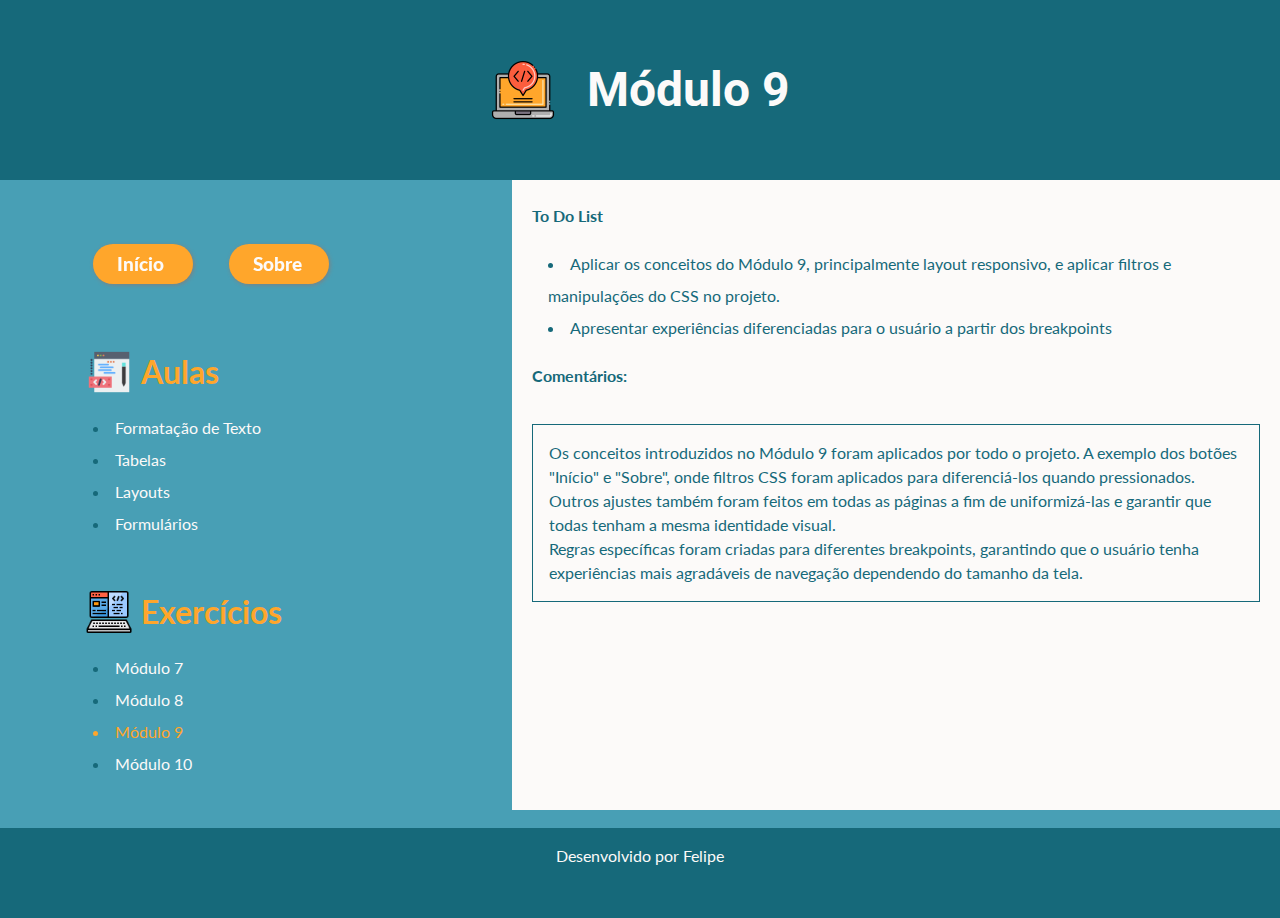
<file: Exercicios/felipereed-exercicio-modulo-9.html>
<!DOCTYPE html>
<html lang="pt-br">
<head>
  <title>Exercício Módulo 9</title>
  <meta charset="UTF-8">
  <meta http-equiv="X-UA-Compatible" content="IE=edge">
  <meta name="viewport" content="width=device-width, initial-scale=1.0">
  <link rel="preconnect" href="https://fonts.googleapis.com">
  <link rel="preconnect" href="https://fonts.gstatic.com" crossorigin>
  <link href="https://fonts.googleapis.com/css2?family=Lato:wght@100;300;400;700;900&family=Roboto:wght@100;300;400;500;700;900&display=swap" rel="stylesheet">
  <link rel="stylesheet" href="../assets/base/reset.css">
  <link rel="stylesheet" href="../assets/base/style.css">
  <link rel="stylesheet" href="../assets/componentes/modulo-9.css">
</head>
<body>
  <header class="header">
    <div class="titulo-e-icone">
      <img src="../Imagens/devlogo.png" alt="logo">
      <h1 class="header-titulo">Módulo 9</h1>
    </div>
  </header>
  <section class="secao-azul-medio">
    <!-- coluna da esquerda -->
    <nav>
      <div class="botao-container">
        <a class="botao" href="../index.html">Início</a>
        <a href="../sobre-mim.html" class="botao">Sobre</a>
      </div>
      <div class="aulas-container">
        <div class="titulo-e-icone">
          <img class="icone" src="../Imagens/aula-icone.png" alt="ícone da seção">
          <h3 class="titulo-da-secao">Aulas</h3>
        </div>
        <ul class="menu-mobile">
          <li><a href="../Aulas/03-formatacao-de-texto.html">Formatação de Texto</a></li>
          <li><a href="../Aulas/04-tabelas.html">Tabelas</a></li>
          <li><a href="../Aulas/05-layouts.html">Layouts</a></li>
          <li><a href="../Aulas/06-formularios.html">Formulários</a></li>
        </ul>
      </div>
      <div class="exercicios-container">
        <div class="titulo-e-icone">
          <img class="icone" src="../Imagens/exercicio-icone.png" alt="ícone da seção">
          <h3 class="titulo-da-secao">Exercícios</h3>
        </div>
        <ul class="menu-mobile">
          <li><a href="../Exercicios/felipereed-exercicio-modulo-7.html">Módulo 7</a></li>
          <li><a href="../Exercicios/felipereed-exercicio-modulo-8.html">Módulo 8</a></li>
          <li class="pagina-atual">Módulo 9</li>
          <li><a href="../Exercicios/felipereed-exercicio-modulo-10.html">Módulo 10</a></li>
        </ul>
      </div>
    </nav>
    <!-- coluna da direita -->
    <article>
      <h1 class="titulo-da-secao">To Do List</h1>
      <ol>
        <li>Aplicar os conceitos do Módulo 9, principalmente layout responsivo, e aplicar filtros e manipulações do CSS no projeto.</li>
        <li>Apresentar experiências diferenciadas para o usuário a partir dos breakpoints</li>
      </ol>
      <br/>
      <h1 class="titulo-da-secao">Comentários:</h1>
      <div class="modulo-respostas">
        <p>Os conceitos introduzidos no Módulo 9 foram aplicados por todo o projeto. A exemplo dos botões "Início" e "Sobre", onde filtros CSS foram aplicados para diferenciá-los quando pressionados. Outros ajustes também foram feitos em todas as páginas a fim de uniformizá-las e garantir que todas tenham a mesma identidade visual.</p>
        <p>Regras específicas foram criadas para diferentes breakpoints, garantindo que o usuário tenha experiências mais agradáveis de navegação dependendo do tamanho da tela.</p>
      </div> 
    </article>
  </section>
  <footer>
    <p>Desenvolvido por Felipe</p>
  </footer>
</body>
</html>
</file>
<file: assets/base/style.css>
@import url(_variaveis.css);

* {
  box-sizing: border-box;
}

body {
  height: 100vh
}

h1, h2, h3, li, ol {
  line-height: 2rem;
}

li {
  list-style: inside;
  padding-left: 1rem;
  list-style-type: disc;
}

p {
  line-height: 1.5rem;
}

/* Style the header */
header {
  font-family: var(--familia-destaque);
  font-weight: var(--peso-titulo-destaque);
  font-size: var(--tamanho-destaque);
  background-color: var(--azul-escuro);
  color: var(--off-white);
  padding: 2rem;
  text-align: center;
  height: 20vh;
}

section {
  font-family: var(--familia-corpo);
  color: var(--azul-escuro );
} 

.header-titulo {
  padding: 0 0 0 2rem ;
}
.secao-azul-medio {
  background-color: var(--azul-medio);
}

.index-info {
  font-size: var(--tamanho-corpo);
}

.titulo-e-icone {
  display: flex;
  justify-content: start;
  align-items: center;
  margin: 1rem auto;
}

/* Clear floats after the columns */
section::after {
  content: "";
  display: table;
  clear: both;
}

/* Create two columns/boxes that floats next to each other */
nav {
  float: left;
  width: 40%;
}

/* Style the list inside the menu */
nav ul {
  list-style-type: none;
  padding: 0;
}

article {
  float: left;
  padding: 20px;
  width: 60%;
  background-color: var(--azul-claro);
  min-height: 70vh;
}

nav .titulo-da-secao {
  font-size: var(--tamanho-corpo-destaque);
  color: var(--amarelo);
}

article .titulo-da-secao {
  margin-bottom: 1rem;
}

.icone {
  max-height: 3rem;
  padding: 0 .5rem;
}

.botao-container, .aulas-container, .exercicios-container {
  margin: 3rem 15%;
}

.foto-container, .texto-container, .rede-social-container {
  margin-bottom: 1rem;
}

.pagina-atual {
  color: var(--amarelo);
}




/* Style the footer */
footer {
  font-family: var(--familia-corpo);
  background-color: var(--azul-escuro);
  padding: 1rem;
  text-align: center;
  color: var(--off-white);
  height: 10vh;
}

a {
  text-decoration: none;
  /* color: var(--azul-escuro); */
  color: var(--off-white);
}

a:hover {
  color: var(--amarelo);
}

.foto-de-perfil {
  border: 5px solid var(--amarelo);
  border-radius: 50%;
  max-height: 10rem;
  max-width: 10rem;
  margin-bottom: 1rem;
}

.botao {
  text-decoration: none;
  font-size: var(--tamanho-botao);
  font-weight: 900;
  color: var(--off-white);
  border-radius: 100px;
  background-color: var(--amarelo);
  align-items: center;
  display: inline-flex;
  min-height: 40px;
  width: 100px;
  padding: 0 1.5rem;
  margin: 1rem;
  filter: drop-shadow(1px 1px 2px gray);
}

.botao-pressionado {
  font-size: var(--tamanho-botao);
  font-weight: 900;
  color: var(--off-white);
  border-radius: 100px;
  background-color: var(--amarelo);
  align-items: center;
  display: inline-flex;
  min-height: 40px;
  width: 100px;
  padding: 0 1.5rem;
  margin: 1rem;
  filter: drop-shadow(5px 5px 5px gray);
  filter: grayscale(50%);
  filter: opacity(50%);
}

.menu-container {
  display: flex;
  justify-content: space-between;
  flex-wrap: wrap;
  padding: 0 0 1rem 0;
  margin: 1rem 2rem;
  color: var(--off-white);
  font-family: var(--familia-destaque);
}

.menu-container > p {
  margin-bottom: 1rem;
  color: var(--azul-escuro);
}

.menu-botao {
  background-color: var(--azul-medio);
  padding: .4rem .8rem;
  border-radius: 15px;
  filter: drop-shadow(1px 1px 2px gray);
}

.botao:hover,
.botao:focus { 
  background-color: #FAC11E;
  color: var(--off-white)
}

.modulo-respostas {
  border: 1px solid var(--azul-escuro);
  padding: 1rem;
  margin: 2rem auto;
}

.header {
  display: flex;
}

.exercicio-link {
  color: var(--amarelo);
}

/* Responsive layout - makes the two columns/boxes stack on top of each other instead of next to each other, on small screens */
@media (max-width: 425px) {
  nav,
  article {
    width: 100%;
    min-height: 0;
  }
  body {
    text-align: center;
  }
  header {
    font-size: var(--tamanho-destaque-mobile);
  }
  li {
    padding-left: 0;
  }
  .menu-mobile {
    text-align: left;
  }
}
</file>
<file: assets/componentes/sobre-mim.css>
@import url(../base/_variaveis.css);

article {
  background-color: var(--off-white);
}

.foto {
  max-height: 30rem;
}

.pagina-sobre-mim {
  margin: 1rem auto;
  display: flex;
  justify-content: space-around;
  flex-wrap: wrap;
}

.sobre-mim-header {
  font-size: var(--familia-destaque);
}

.texto-container {
  max-width: 40%;
  margin: 0 1rem;
}

.sobre-mim-texto {
  font-size: var(--tamanho-sobre-mim);
  font-family: var(--familia-corpo);
  color: var(--azul-escuro);
  margin: .5rem 0;
}

@media (max-width: 1040px) {
  
  .texto-container {
    max-width: 100%;
    margin: 0 1rem;
  }

  .pagina-sobre-mim {
    margin: 1rem 10%;
    flex-direction: column-reverse;
  }
}
</file>
<file: assets/componentes/formatacao-de-text.css>
Article {
  background-color: var(--off-white);
}

.formatacao-header {
  font-size: var(--familia-destaque);
}
</file>
<file: assets/componentes/tabelas.css>
table {
 border: 1px solid black;
 width: 100%;
}

article {
  background-color: var(--off-white);
}

.tabela-header {
  font-size: var(--familia-destaque);
}
</file>
<file: assets/componentes/layouts.css>
article {
  background-color: var(--off-white);
}


h1, h2, p {
  margin-bottom: 20px;
}

.layouts-header {
  font-size: var(--familia-destaque);
}
</file>
<file: assets/componentes/formularios.css>
article {
  background-color: var(--off-white);
}

.formulario {
  margin: 1rem 0;;
}

.formulario-header {
  font-size: var(--familia-destaque);
}
</file>
<file: assets/componentes/modulo-10.css>
article {
  background-color: var(--off-white);
}
</file>
<file: assets/componentes/modulo-7.css>
table {
  border-collapse: collapse;
  width: 100%;
}

article {
  background-color: var(--off-white);
}

table > thead, tfoot{
  background-color: var(--azul-medio);
  color: white;
}

th, td {
  text-align: left;
  padding: 1rem;
}

tr:nth-child(even) {
  background-color: rgba(51, 75, 80, .2);
}

.pagina-modulo-7 {
  margin: 1rem 10%;
}

.modulo-7-header {
  font-size: var(--familia-destaque);
}

.tabela {
  border: 1px solid var(--azul-escuro);
  margin: 1rem auto;
}

.titulo-da-tabela {
  padding: 1rem 0;
  text-align: center;
  font-size: 1.5rem;
}

tbody> tr:hover {
  color: var(--amarelo);
}

@media (max-width: 425px) {
  .tabela-mobile {
    overflow-x:auto ;
  }
}

@media (max-width: 425px) {
  .tabela-mobile {
    overflow-x:auto ;
  }
}

@media (max-width: 768px) {
  .tabela-mobile {
    overflow-x:auto ;
  }
}
</file>
<file: assets/componentes/modulo-8.css>
article {
  background-color: var(--off-white);
}

.modulo-8-header {
  font-size: var(--familia-destaque);
}

.modulo-respostas {
  border: 1px solid var(--azul-escuro);
  padding: 1rem;
  margin: 2rem auto;
}
</file>
<file: assets/componentes/modulo-9.css>
article {
  background-color: var(--off-white);
}
</file>
